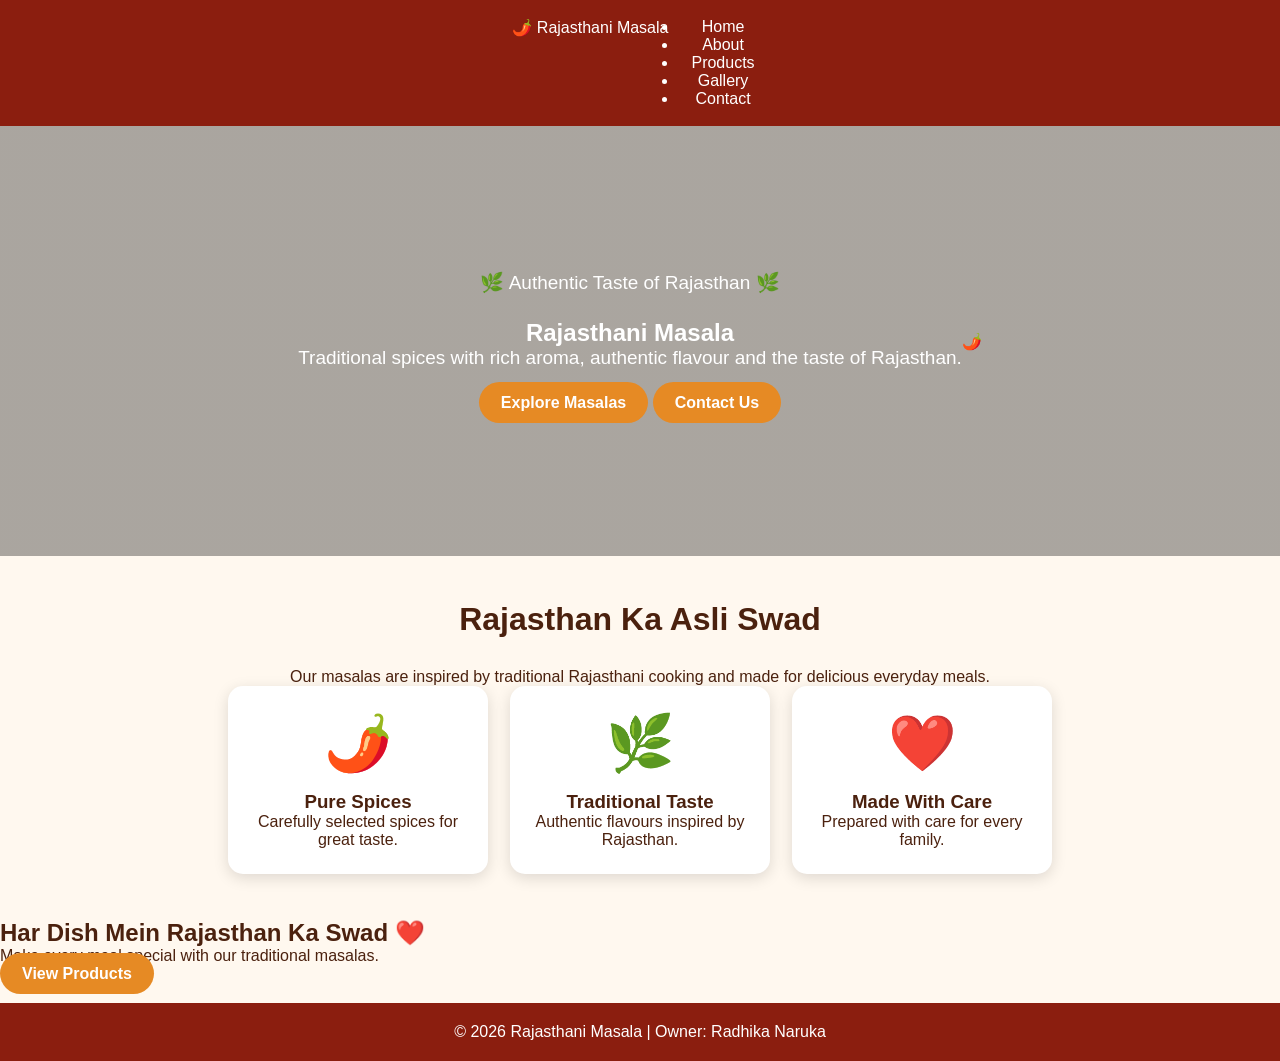
<file: index.html>
<!DOCTYPE html>
<html lang="en">
<head>
<meta charset="UTF-8">
<meta name="viewport" content="width=device-width, initial-scale=1.0">
<title>Rajasthani Masala</title>
<link rel="stylesheet" href="style.css">
</head>
<body>

<header>
<nav>
<div class="logo">🌶️ Rajasthani Masala</div>
<ul>
<li><a href="index.html">Home</a></li>
<li><a href="about.html">About</a></li>
<li><a href="products.html">Products</a></li>
<li><a href="gallery.html">Gallery</a></li>
<li><a href="contact.html">Contact</a></li>
</ul>
</nav>
</header>

<section class="hero">
<div>
<p>🌿 Authentic Taste of Rajasthan 🌿</p>
<h1>Rajasthani <span>Masala</span></h1>
<p>Traditional spices with rich aroma, authentic flavour and the taste of Rajasthan.</p>
<a href="products.html" class="btn">Explore Masalas</a>
<a href="contact.html" class="btn second">Contact Us</a>
</div>
<div class="hero-img">🌶️</div>
</section>

<section class="section">
<h2>Rajasthan Ka <span>Asli Swad</span></h2>
<p>Our masalas are inspired by traditional Rajasthani cooking and made for delicious everyday meals.</p>

<div class="cards">
<div class="card"><div class="emoji">🌶️</div><h3>Pure Spices</h3><p>Carefully selected spices for great taste.</p></div>
<div class="card"><div class="emoji">🌿</div><h3>Traditional Taste</h3><p>Authentic flavours inspired by Rajasthan.</p></div>
<div class="card"><div class="emoji">❤️</div><h3>Made With Care</h3><p>Prepared with care for every family.</p></div>
</div>
</section>

<section class="banner">
<h2>Har Dish Mein Rajasthan Ka Swad ❤️</h2>
<p>Make every meal special with our traditional masalas.</p>
<a href="products.html" class="btn">View Products</a>
</section>

<footer>
<p>© 2026 Rajasthani Masala | Owner: Radhika Naruka</p>
</footer>

<script src="script.js"></script>
</body>
</html>
</file>
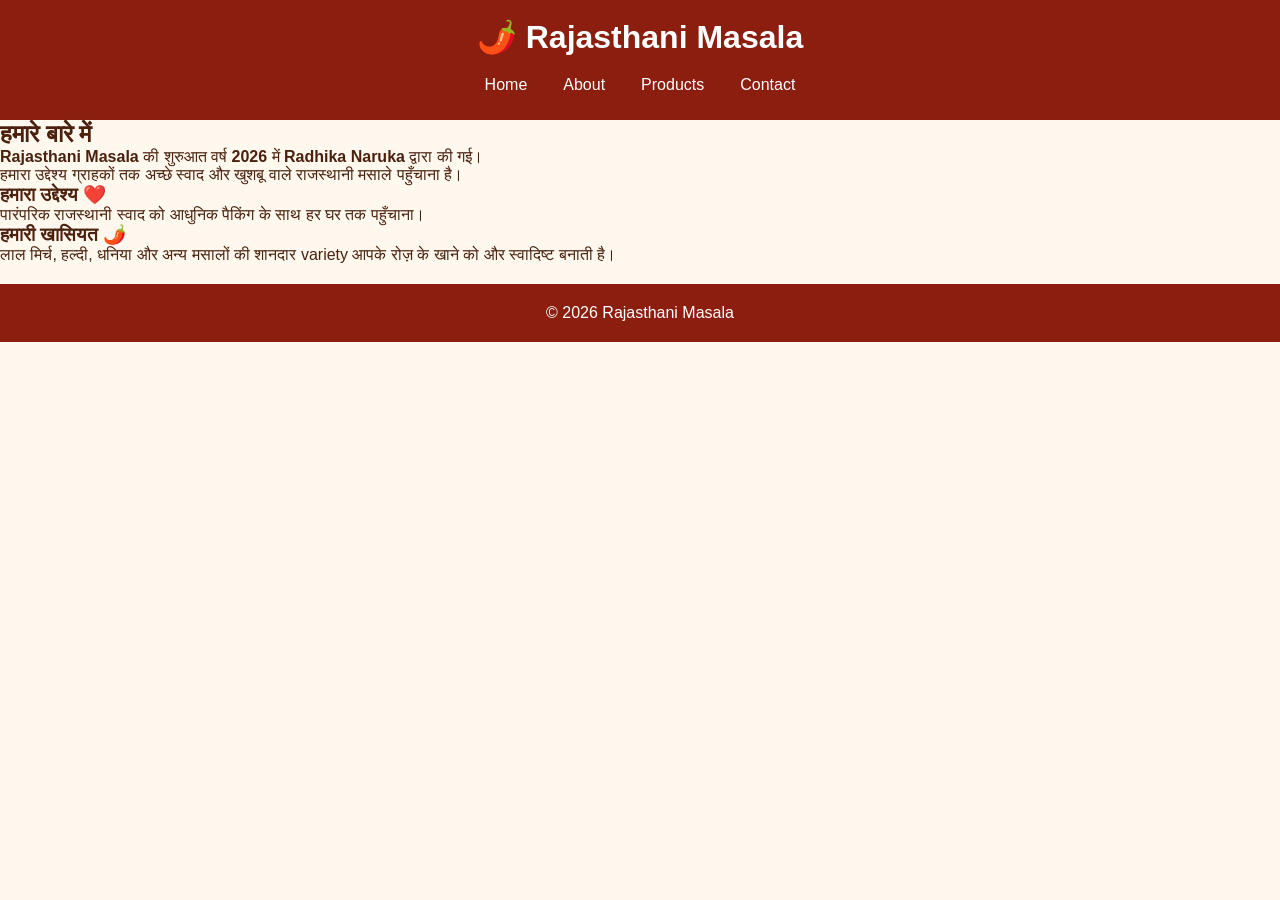
<file: about.html>
<!DOCTYPE html>
<html lang="hi">
<head>
  <meta charset="UTF-8">
  <meta name="viewport" content="width=device-width, initial-scale=1.0">
  <title>About - Rajasthani Masala</title>
  <link rel="stylesheet" href="style.css">
</head>
<body>

<header>
  <h1>🌶️ Rajasthani Masala</h1>
  <nav>
    <a href="index.html">Home</a>
    <a href="about.html">About</a>
    <a href="products.html">Products</a>
    <a href="contact.html">Contact</a>
  </nav>
</header>

<section class="page">
  <h2>हमारे बारे में</h2>

  <p>
    <b>Rajasthani Masala</b> की शुरुआत वर्ष <b>2026</b> में
    <b>Radhika Naruka</b> द्वारा की गई।
  </p>

  <p>
    हमारा उद्देश्य ग्राहकों तक अच्छे स्वाद और खुशबू वाले
    राजस्थानी मसाले पहुँचाना है।
  </p>

  <div class="about-box">
    <h3>हमारा उद्देश्य ❤️</h3>
    <p>
      पारंपरिक राजस्थानी स्वाद को आधुनिक पैकिंग के साथ
      हर घर तक पहुँचाना।
    </p>
  </div>

  <div class="about-box">
    <h3>हमारी खासियत 🌶️</h3>
    <p>
      लाल मिर्च, हल्दी, धनिया और अन्य मसालों की शानदार
      variety आपके रोज़ के खाने को और स्वादिष्ट बनाती है।
    </p>
  </div>
</section>

<footer>
  <p>© 2026 Rajasthani Masala</p>
</footer>

<script src="script.js"></script>
</body>
</html>
</file>
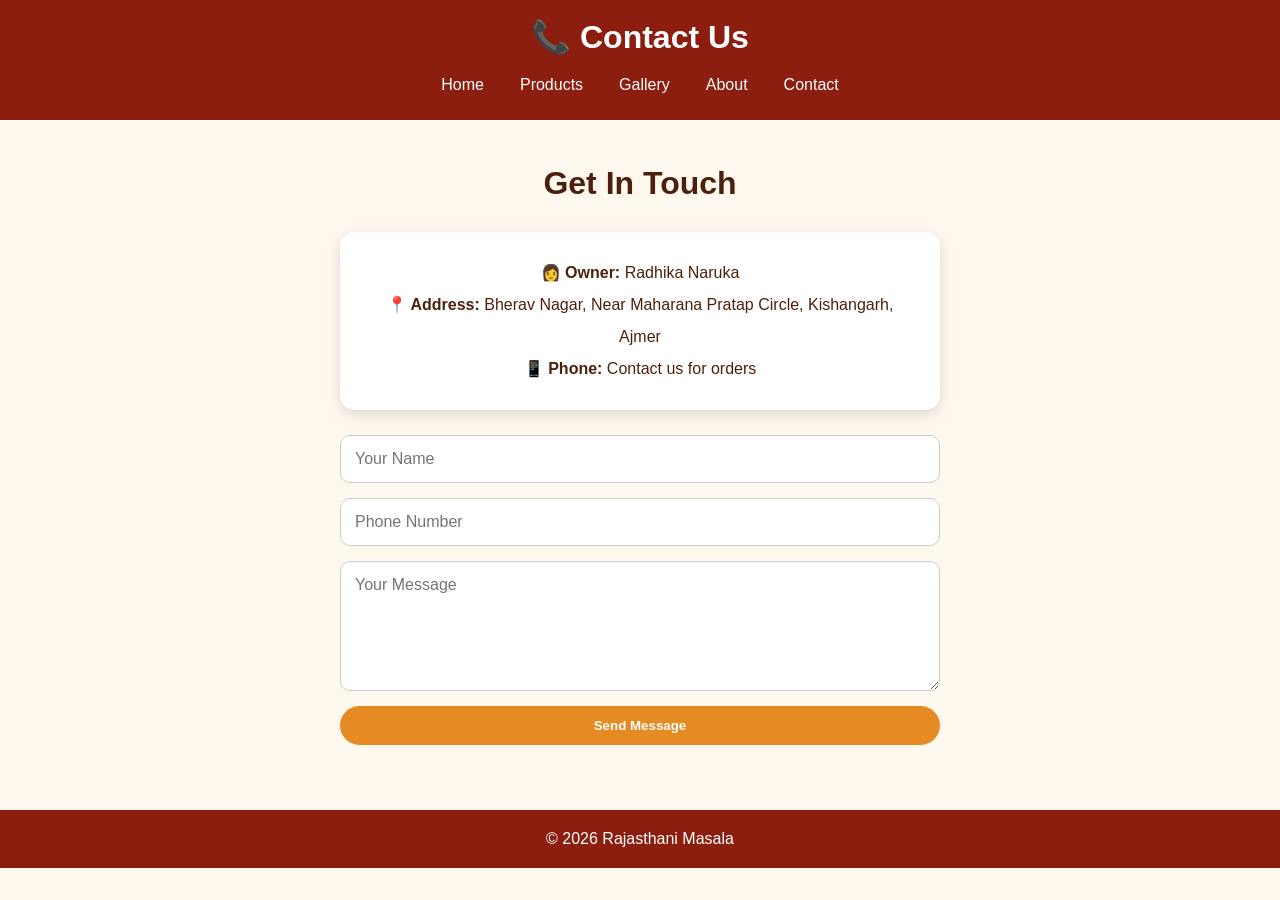
<file: contact.html>
<!DOCTYPE html>
<html lang="en">
<head>
  <meta charset="UTF-8">
  <meta name="viewport" content="width=device-width, initial-scale=1.0">
  <title>Contact Us</title>
  <link rel="stylesheet" href="style.css">
</head>
<body>

<header>
  <h1>📞 Contact Us</h1>
  <nav>
    <a href="index.html">Home</a>
    <a href="products.html">Products</a>
    <a href="gallery.html">Gallery</a>
    <a href="about.html">About</a>
    <a href="contact.html">Contact</a>
  </nav>
</header>

<section class="contact">
  <h2>Get In Touch</h2>

  <div class="contact-box">
    <p><b>👩 Owner:</b> Radhika Naruka</p>
    <p><b>📍 Address:</b> Bherav Nagar, Near Maharana Pratap Circle, Kishangarh, Ajmer</p>
    <p><b>📱 Phone:</b> Contact us for orders</p>
  </div>

  <form onsubmit="sendMessage(event)">
    <input type="text" placeholder="Your Name" required>
    <input type="tel" placeholder="Phone Number" required>
    <textarea placeholder="Your Message" required></textarea>
    <button type="submit">Send Message</button>
  </form>
</section>

<footer>
  <p>© 2026 Rajasthani Masala</p>
</footer>

<script src="script.js"></script>
</body>
</html>
</file>
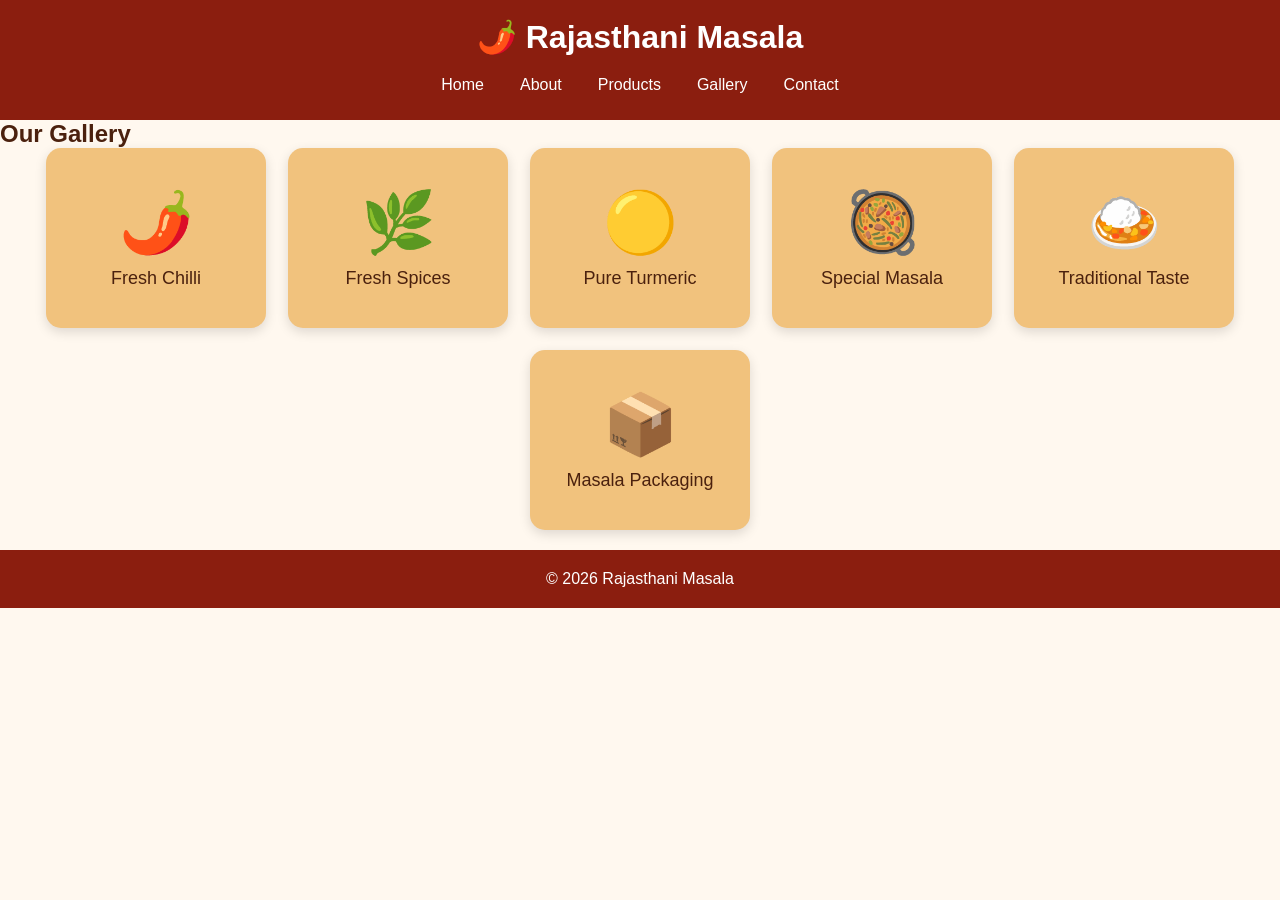
<file: gallery.html>
<!DOCTYPE html>
<html lang="en">
<head>
  <meta charset="UTF-8">
  <meta name="viewport" content="width=device-width, initial-scale=1.0">
  <title>Gallery - Rajasthani Masala</title>
  <link rel="stylesheet" href="style.css">
</head>
<body>

<header>
  <h1>🌶️ Rajasthani Masala</h1>
  <nav>
    <a href="index.html">Home</a>
    <a href="about.html">About</a>
    <a href="products.html">Products</a>
    <a href="gallery.html">Gallery</a>
    <a href="contact.html">Contact</a>
  </nav>
</header>

<section class="page">
  <h2>Our Gallery</h2>

  <div class="gallery">
    <div>🌶️<p>Fresh Chilli</p></div>
    <div>🌿<p>Fresh Spices</p></div>
    <div>🟡<p>Pure Turmeric</p></div>
    <div>🥘<p>Special Masala</p></div>
    <div>🍛<p>Traditional Taste</p></div>
    <div>📦<p>Masala Packaging</p></div>
  </div>
</section>

<footer>
  <p>© 2026 Rajasthani Masala</p>
</footer>

</body>
</html>
</file>
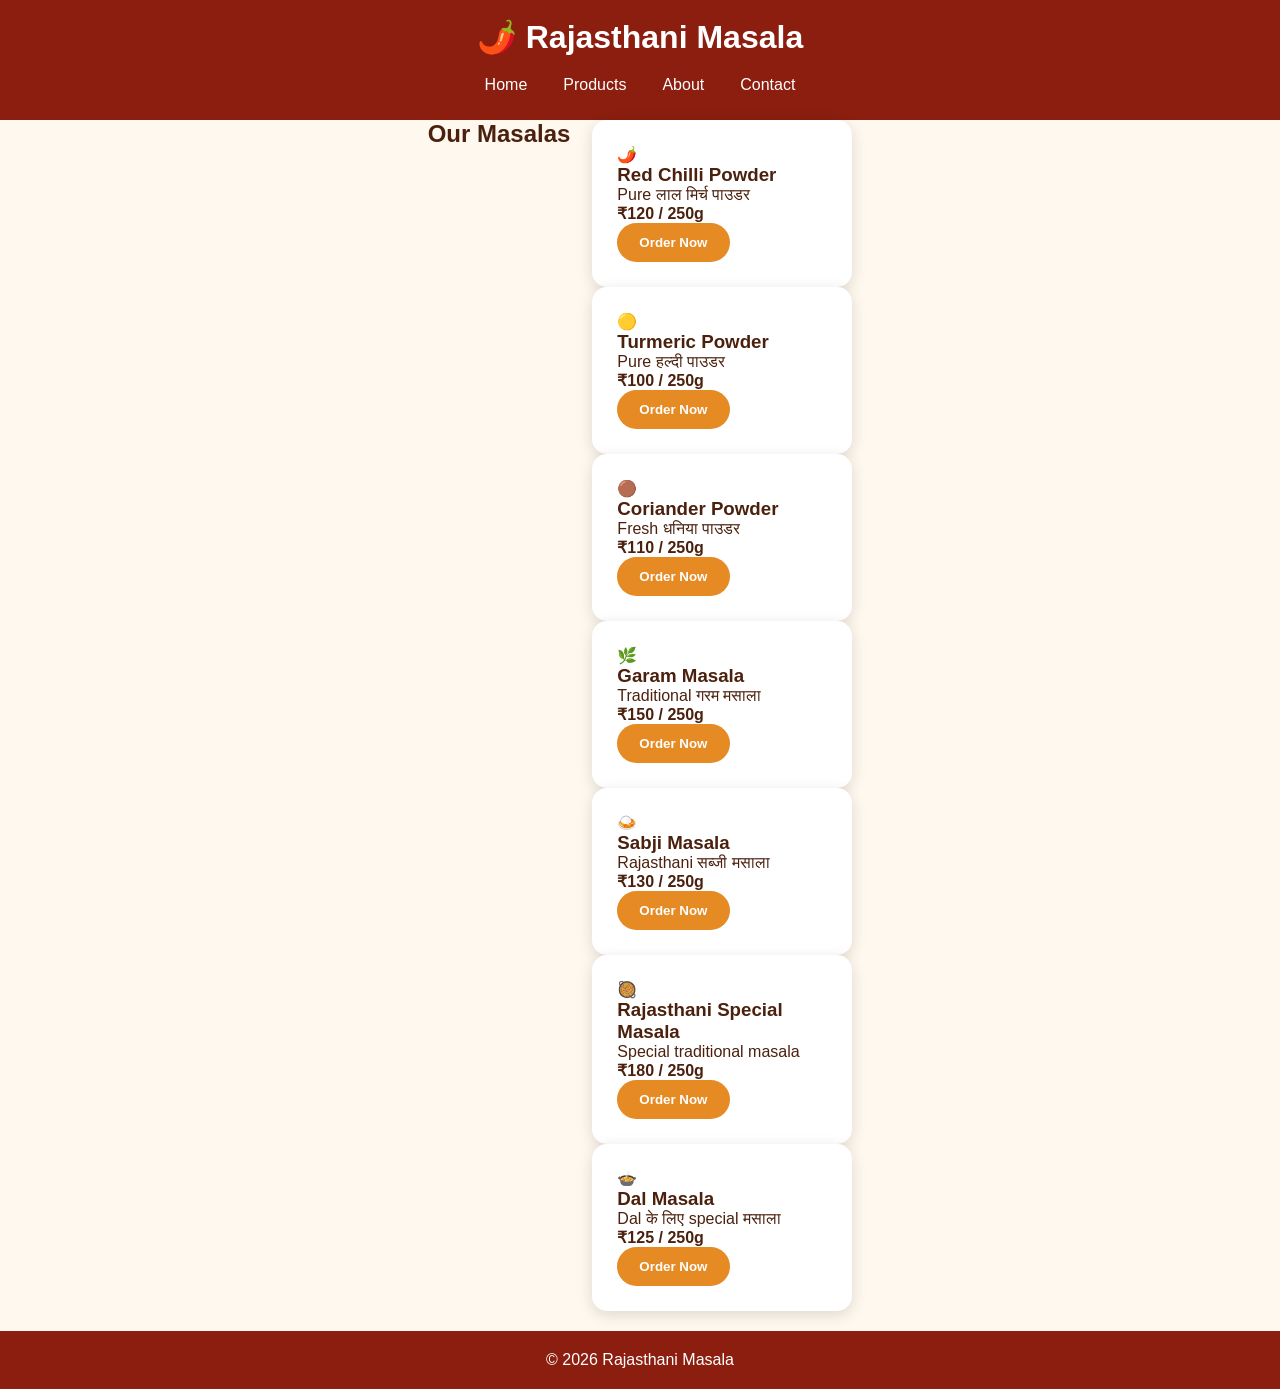
<file: products.html>
<!DOCTYPE html>
<html lang="en">
<head>
  <meta charset="UTF-8">
  <meta name="viewport" content="width=device-width, initial-scale=1.0">
  <title>Our Masalas</title>
  <link rel="stylesheet" href="style.css">
</head>
<body>

<header>
  <h1>🌶️ Rajasthani Masala</h1>
  <nav>
    <a href="index.html">Home</a>
    <a href="products.html">Products</a>
    <a href="about.html">About</a>
    <a href="contact.html">Contact</a>
  </nav>
</header>

<section class="products">
  <h2>Our Masalas</h2>

  <div class="product-container">

    <div class="card">
      <div class="masala-img">🌶️</div>
      <h3>Red Chilli Powder</h3>
      <p>Pure लाल मिर्च पाउडर</p>
      <h4>₹120 / 250g</h4>
      <button onclick="order('Red Chilli Powder')">Order Now</button>
    </div>

    <div class="card">
      <div class="masala-img">🟡</div>
      <h3>Turmeric Powder</h3>
      <p>Pure हल्दी पाउडर</p>
      <h4>₹100 / 250g</h4>
      <button onclick="order('Turmeric Powder')">Order Now</button>
    </div>

    <div class="card">
      <div class="masala-img">🟤</div>
      <h3>Coriander Powder</h3>
      <p>Fresh धनिया पाउडर</p>
      <h4>₹110 / 250g</h4>
      <button onclick="order('Coriander Powder')">Order Now</button>
    </div>

    <div class="card">
      <div class="masala-img">🌿</div>
      <h3>Garam Masala</h3>
      <p>Traditional गरम मसाला</p>
      <h4>₹150 / 250g</h4>
      <button onclick="order('Garam Masala')">Order Now</button>
    </div>

    <div class="card">
      <div class="masala-img">🍛</div>
      <h3>Sabji Masala</h3>
      <p>Rajasthani सब्जी मसाला</p>
      <h4>₹130 / 250g</h4>
      <button onclick="order('Sabji Masala')">Order Now</button>
    </div>

    <div class="card">
      <div class="masala-img">🥘</div>
      <h3>Rajasthani Special Masala</h3>
      <p>Special traditional masala</p>
      <h4>₹180 / 250g</h4>
      <button onclick="order('Rajasthani Special Masala')">Order Now</button>
    </div>

    <div class="card">
      <div class="masala-img">🍲</div>
      <h3>Dal Masala</h3>
      <p>Dal के लिए special मसाला</p>
      <h4>₹125 / 250g</h4>
      <button onclick="order('Dal Masala')">Order Now</button>
    </div>

  </div>
</section>

<footer>
  <p>© 2026 Rajasthani Masala</p>
</footer>

<script src="script.js"></script>
</body>
</html>
</file>
<file: style.css>
*{
  margin:0;
  padding:0;
  box-sizing:border-box;
  font-family:Arial,sans-serif;
}

body{
  background:#fff8ef;
  color:#4b210e;
}

header{
  background:#8b1e0f;
  color:white;
  padding:18px;
  text-align:center;
}

header h1{
  margin-bottom:12px;
}

nav{
  display:flex;
  justify-content:center;
  flex-wrap:wrap;
  gap:10px;
}

nav a{
  color:white;
  text-decoration:none;
  padding:8px 13px;
  border-radius:20px;
}

nav a:hover{
  background:#e68a24;
}

.hero{
  min-height:430px;
  display:flex;
  align-items:center;
  justify-content:center;
  text-align:center;
  padding:30px;
  background:linear-gradient(#0005,#0005),
  url("https://images.unsplash.com/photo-1596040033229-a9821ebd058d?auto=format&fit=crop&w=1400&q=80")
  center/cover;
  color:white;
}

.hero h2{
  font-size:42px;
  margin-bottom:15px;
}

.hero p{
  font-size:19px;
  margin-bottom:25px;
}

.btn,button{
  background:#e68a24;
  color:white;
  border:0;
  padding:12px 22px;
  border-radius:25px;
  text-decoration:none;
  cursor:pointer;
  font-weight:bold;
}

.section,.about,.contact{
  padding:45px 8%;
  text-align:center;
}

.section h2,.about h2,.contact h2{
  font-size:32px;
  margin-bottom:30px;
}

.cards,.products,.gallery{
  display:flex;
  flex-wrap:wrap;
  justify-content:center;
  gap:22px;
}

.card,.product{
  background:white;
  width:260px;
  padding:25px;
  border-radius:15px;
  box-shadow:0 4px 15px #0002;
}

.card span,.emoji{
  font-size:55px;
  margin-bottom:15px;
}

.product h3{
  margin:10px 0;
}

.product h4{
  margin:15px;
  font-size:19px;
}

.gallery div{
  width:220px;
  height:180px;
  background:#f1c27d;
  border-radius:15px;
  display:flex;
  flex-direction:column;
  justify-content:center;
  align-items:center;
  font-size:60px;
  box-shadow:0 4px 12px #0002;
}

.gallery p{
  font-size:18px;
  margin-top:10px;
}

.about{
  max-width:850px;
  margin:auto;
  line-height:1.8;
}

.about h3{
  margin-top:25px;
}

.contact-box{
  background:white;
  max-width:600px;
  margin:0 auto 25px;
  padding:25px;
  border-radius:15px;
  box-shadow:0 4px 15px #0002;
  line-height:2;
}

form{
  max-width:600px;
  margin:auto;
  display:flex;
  flex-direction:column;
  gap:15px;
}

input,textarea{
  padding:14px;
  border:1px solid #ccc;
  border-radius:10px;
  font-size:16px;
}

textarea{
  min-height:130px;
}

footer{
  background:#8b1e0f;
  color:white;
  text-align:center;
  padding:20px;
  margin-top:20px;
}

@media(max-width:600px){
  .hero h2{
    font-size:30px;
  }

  .card,.product{
    width:90%;
  }

  nav a{
    font-size:
</file>
